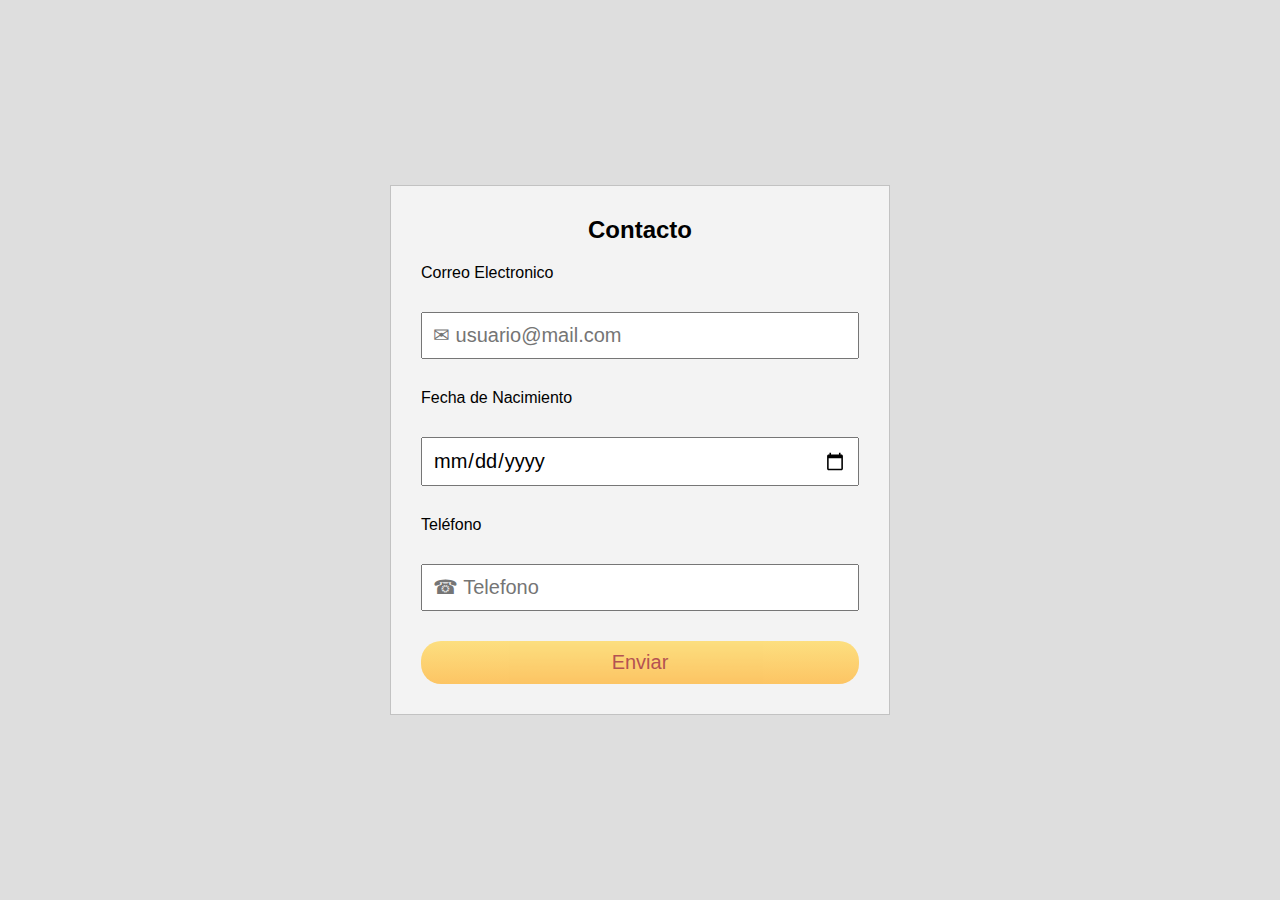
<file: FormContacto.html>
<!DOCTYPE html>
<html>
  <head>
    <meta charset="utf-8">
    <title>Formulario de Login</title>
    <meta name="viewport" content="width=device-width, user-scaleble=no,
    initial-scale=1, maximum-scale=1,minimum-scale=1">
    <link rel="stylesheet" href="Recursos/MisEstilos.css">
  </head>
  <body>
    <form  name="FormContacto">
      <h2>Contacto</h2>
      <p>Correo Electronico</p>
      <input type="text" name="txtEmail" placeholder="&#9993; usuario@mail.com" pattern=".+@globex\.com" required>
      <p>Fecha de Nacimiento</p>
      <input type="date" name="txtFecha" requeried>
      <p>Teléfono</p>
      <input type="text" name="txtTelefono" placeholder="&#9742; Telefono"requeried>
      <input type="submit" name="BtnEnviar" value="Enviar">
    </form>
  </body>
</html>
</file>
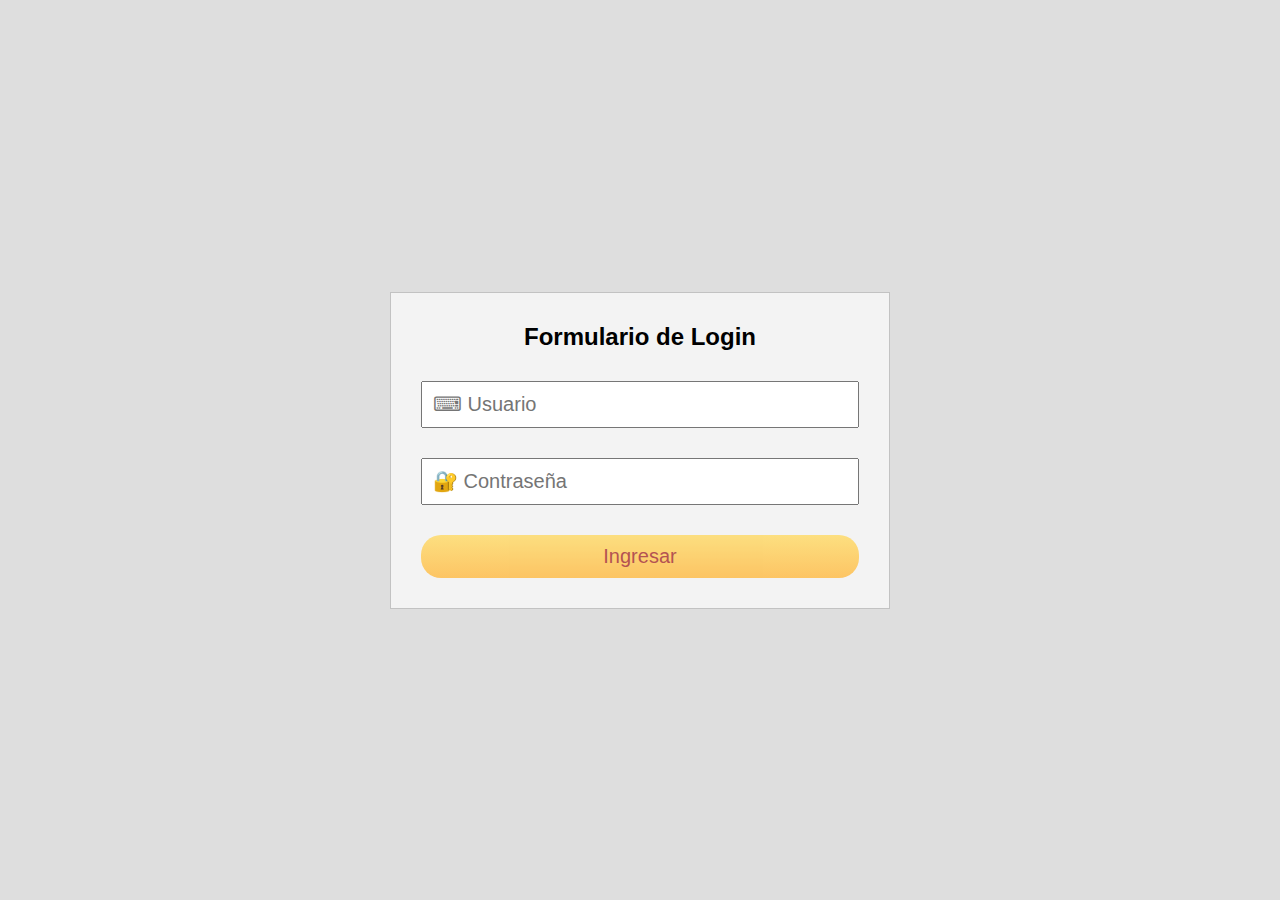
<file: FormLogin.html>
<!DOCTYPE html>
<html>
  <head>
    <meta charset="utf-8">
    <title>Formulario de Login</title>
    <link rel="stylesheet" href="Recursos/MisEstilos.css">
  </head>
  
  <body>
    <form name="FormaLogin" >
      <h2>Formulario de Login</h2>
      <input type="text" name="txtUsuario" placeholder="&#9000; Usuario">
      <input type="password" name="txtContraseña" placeholder="&#128272; Contraseña">
      <input type="submit" name="btnSubmit" value="Ingresar">
    </form>
  </body>
</html>
</file>
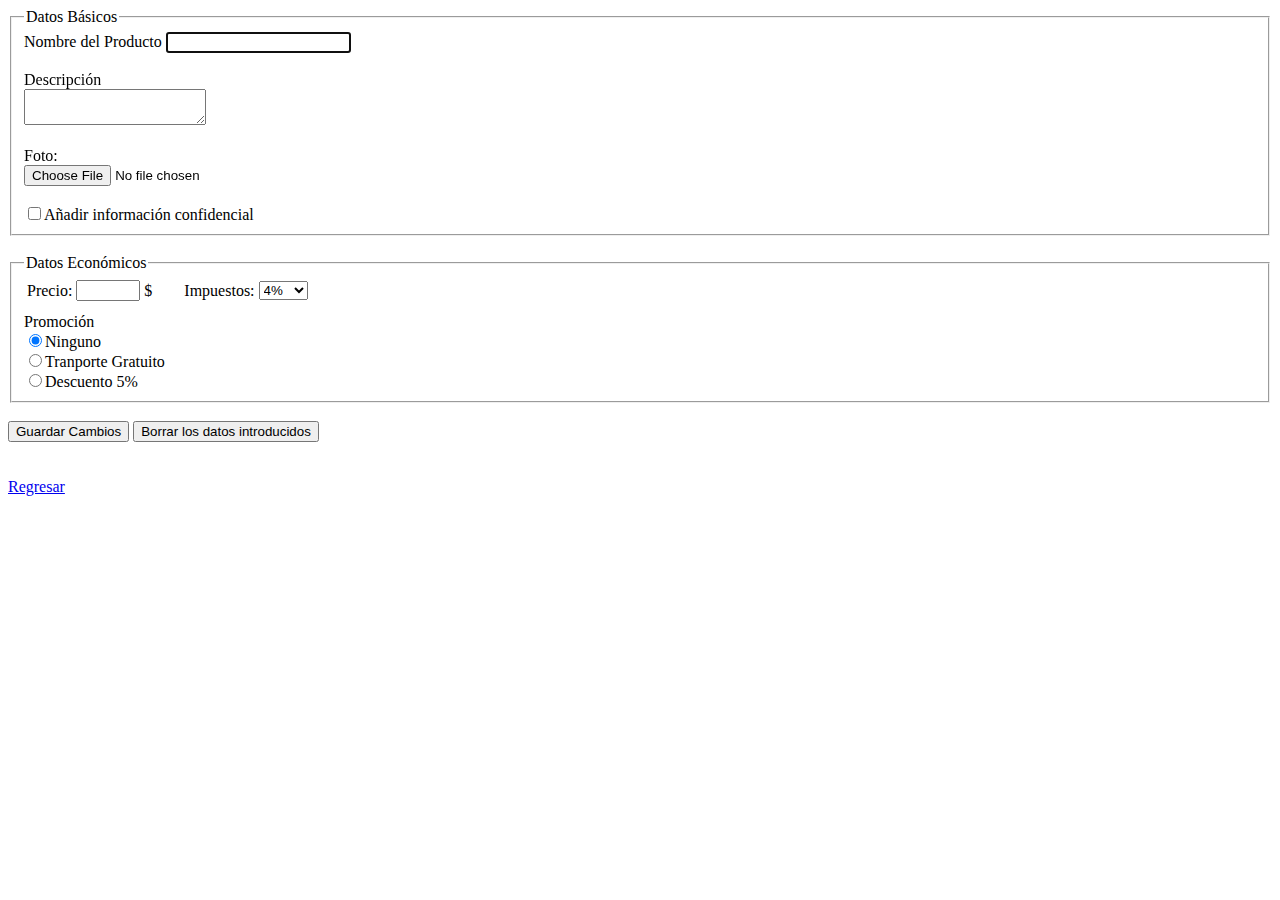
<file: FormProducto.html>
<!DOCTYPE html>
<html>
  <head>
    <title>Producto</title>
    
  </head>
  
<body>
<meta http-equiv="content-type" content="text/html; charset=utf-8"/>  

<form >

  <fieldset id="Datos_Basicos">
    <legend>Datos Básicos</legend>
    
	Nombre del Producto
    <input id="Basico1" type="text" value="" name="txtNombre" autofocus required>
    <br>
	<br>
	
	Descripción<br>
    <textarea id="Basico2" maxlength="50" name="txtaDescripcion" required></textarea>
    
	<br><br>
    Foto:
    <br> <input id="Basico3" type="file" name="foto" required>
    
	<br><br>
    <input id="Basico4" type="checkbox" name="ckboxLogistica" value="Logistica">Añadir información confidencial
    
  </fieldset>
  
  <br>
  
  <fieldset>
    <legend>Datos Económicos</legend>
		<table align="left" border="0">
		  <tr>
		  		<td>Precio: </td>
				<td> <input id="Económico1" type="number" value="" min="100" max="200" required> </td>
		  
				<td>$</td>
				<td>&nbsp;&nbsp;&nbsp;&nbsp;&nbsp;&nbsp;</td>
				<td>Impuestos: </td>
				<td>
          <select name="cmbImpuesto" id="Económico2">
  					<option value="4">4%</option>
  					<option value="7">7%</option>
  					<option value="16">16%</option>
  					<option value="25">25%</option>
				  </select></td>
		  </tr>
		</table>		
	<br><br>
    <label>Promoción</label><br>
    <input type="radio" name="rbPromocion" value="Ninguno" id="Económico3" checked>Ninguno  <br>
    <input type="radio" name="rbPromocion" value="Gratuito" id="Económico3">Tranporte Gratuito<br>
    <input type="radio" name="rbPromocion" value="Descuento" id="Económico3">Descuento 5%<br>
  </fieldset>
  
  <br>
  <input type="submit" name="btnGuardar" value="Guardar Cambios">
  <input type="reset" name="btnReset" value="Borrar los datos introducidos">
  <br><br><br>
  <a href="index.html">Regresar</a>


  </form>

  </body>
</html>
</file>
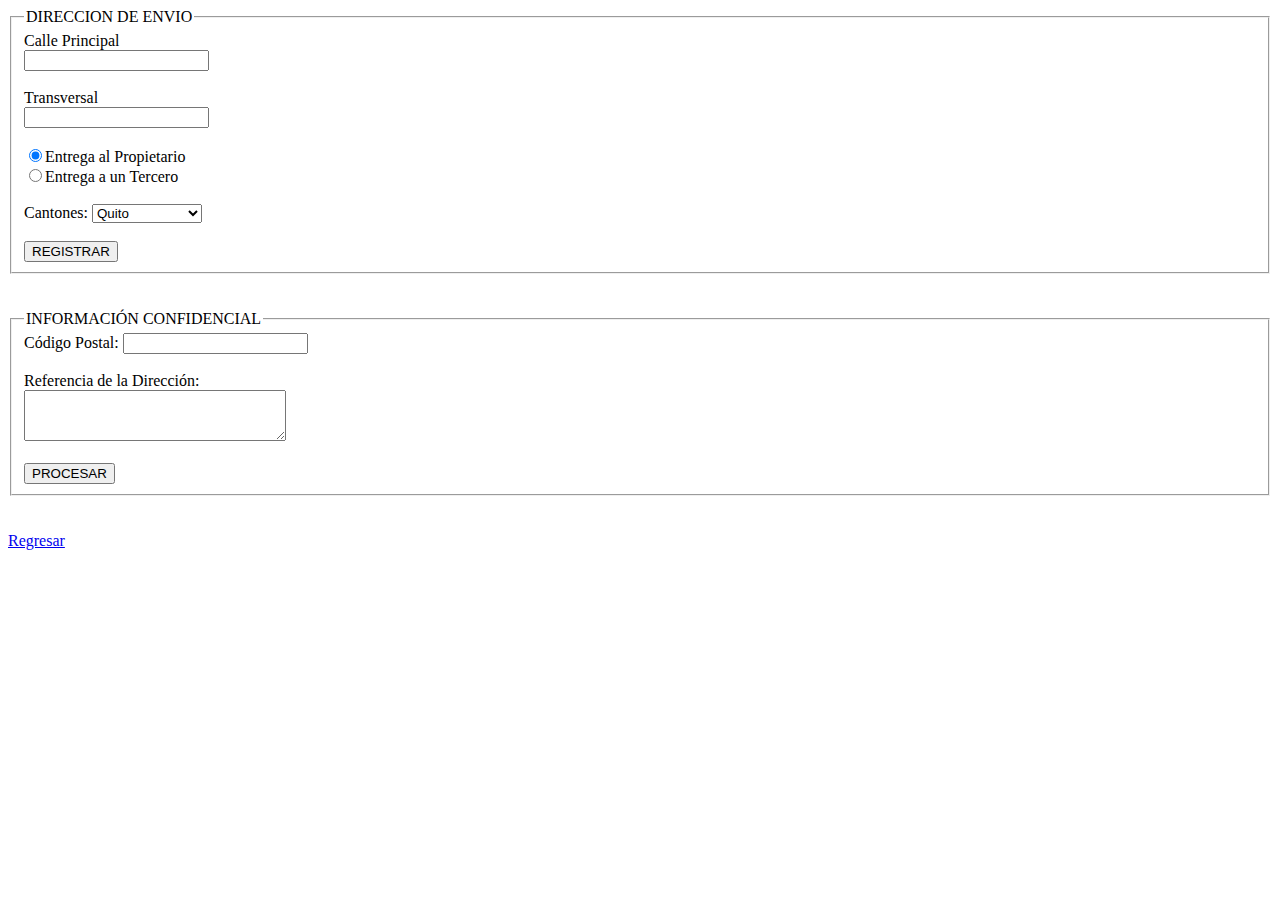
<file: FormRegistro.html>
<!DOCTYPE html>
<html>
  <head>
    <meta charset="utf-8">
    <title>LOGISTICA</title>
  </head>
  <body>
    <form >
       <fieldset> <!--agrupa varios elementos del form-->
         <legend>DIRECCION DE ENVIO</legend>
         Calle Principal <br>
         <input type="text" name="txtPrincipal" value="">
         <br><br>
         Transversal<br>
         <input type="text" name="txtTransversal" value="">
        
		<br><br>
		<!--<input type="checkbox" name="chbEntrega1" value="PROPIETARIO"checked> Entrega al propietario.<br>
        <input type="checkbox" name="chbEntrega2" value="TERCERO"> Entrega a un tercero.-->
        <input type="radio" id="entrega" name="rbEntrega2" value="PROPIETARIO" checked>Entrega al Propietario<br>
        <input type="radio" id="entrega" name="rbEntrega2" value="TERCERO">Entrega a un Tercero

         <br><br>
         Cantones: <select  name="cmbCantones">
		      <optgroup label="PICHINCHA">
					<option value="Q">Quito</option>
					<option value="R">Rumiñahui</option>
					<option value="M">Mejia</option>
             </optgroup>
			 
			 <optgroup label="GUAYAS">
					<option value="G">Guayaquil</option>
					<option value="S">Santa Elena</option>
					<option value="SL">Salinas</option>
             </optgroup>
			 
         </select>
		 
         <br><br>
           <input type="submit" name="SubmitDireccion" value="REGISTRAR">
       </fieldset>
    </form>
	
	<br>
    <form >
      <br>  
       <fieldset>
         <legend>INFORMACIÓN CONFIDENCIAL</legend>
         Código Postal: 
         <input type="password" name="pswCodigoPostal" value="">
         
		 <br><br>
         Referencia de la Dirección:<br>
         <textarea name="Mensaje" rows="3" cols="30" id="Mensaje"></textarea><br>
         <br>
           <input type="submit" name="SubmitConfidencial" value="PROCESAR">
       </fieldset>
    </form>
    <br><br>
    <a href="index.html">Regresar</a>
    
  </body>
</html>
</file>
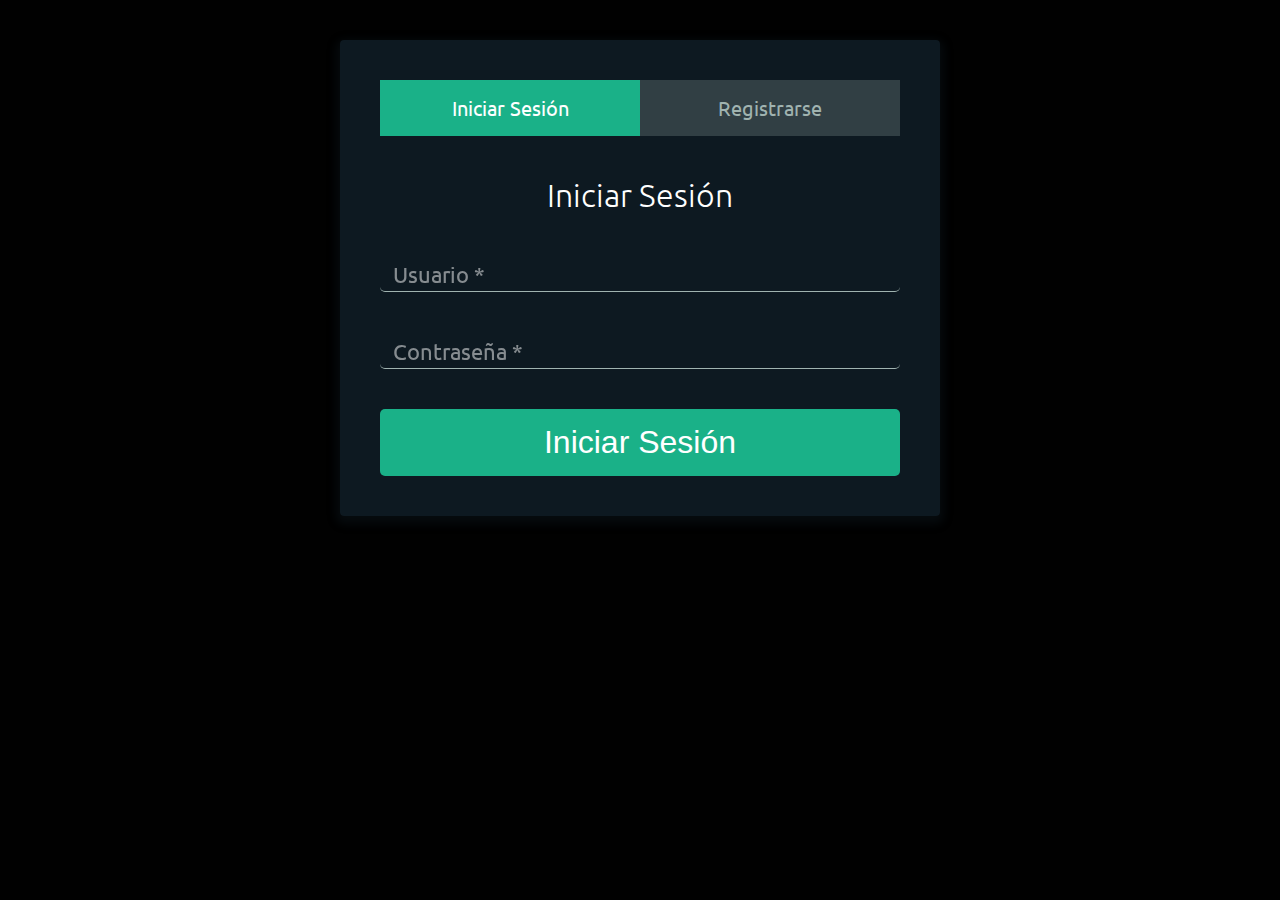
<file: Login/Login.html>
<!DOCTYPE html>
<html lang="es">
<head>
    <meta charset="UTF-8">
    <meta name="viewport" content="width=device-width, user-scalable=no, initial-scale=1.0, maximum-scale=1.0, minimum-scale=1.0">

    <!-- Estilos Google -->
    <link href="https://fonts.googleapis.com/css?family=Raleway|Ubuntu" rel="stylesheet">

    <!-- Estilos -->
    <link rel="stylesheet" href="css/estilos.css">

    <title>Formulario Login y Registro de Usuarios</title>
</head>
<body>
    <div class="contenedor-formularios">
        <!-- Links de los formularios -->
        <ul class="contenedor-tabs">
            <li class="tab tab-segunda active"><a href="#iniciar-sesion">Iniciar Sesión</a></li>
            <li class="tab tab-primera" name="registrar"><a href="#registrarse" >Registrarse</a></li>
        </ul>

        <!-- Contenido de los Formularios -->
        <div class="contenido-tab">
            <!-- Iniciar Sesion -->
            <div id="iniciar-sesion">
                <h1>Iniciar Sesión</h1>
                <form name="FormaLogin" action="" method="post">
                    <div class="contenedor-input">
                        <label>
                            Usuario <span class=>*</span>
                        </label>
                        <input type="text" name="usuario">
                    </div>

                    <div class="contenedor-input">
                        <label>
                            Contraseña <span class=>*</span>
                        </label>
                        <input type="password" name="clave">
                    </div>
                    <input type="submit" class="button button-block" value="Iniciar Sesión">
                </form>
            </div>

            <!-- Registrarse -->
            <div id="registrarse">
                <h1>Registrarse</h1>
                <form action="" method="post">
                    <div class="fila-arriba">
                        <div class="contenedor-input">
                            <label>
                                Nombre <span class=>*</span>
                            </label>
                            <input type="text" name="nom">
                        </div>

                        <div class="contenedor-input">
                            <label>
                                Apellido <span class=>*</span>
                            </label>
                            <input type="text" name="ape">
                        </div>
                    </div>
                    <div class="contenedor-input">
                        <label>
                            Usuario <span class=>*</span>
                        </label>
                        <input type="text" name="usu">
                    </div>
                    <div class="contenedor-input">
                            <label>
                                Email <span class=>*</span>
                            </label>
                        <input type="email" name="email">
                    </div>
                    <div class="contenedor-input">
                        <label>
                            Contraseña <span class=>*</span>
                        </label>
                        <input type="password"  name="pas">
                    </div>
                    
                    <div class="contenedor-input">
                        <label>
                            Telefono <span class=>*</span>
                        </label>
                        <input type="text" name="telefono">
                    </div>

                    <div class="contenedor-input">
                        <label>
                            Empresa <span class=>*</span>
                        </label>
                        <input type="text" name="empresa">
                    </div>
                    <div class="contenedor-input">
                        <label>
                            <span class=></span>
                        </label>
                        <input type="date" name="fecha">
                    </div>

                    <input type="submit" class="button button-block" value="Registrarse">
                </form>
            </div>
        </div>
    </div>

   <script src="js/jquery.js"></script>
   <script src="js/main.js"></script>

</body>
</html>
</file>
<file: Recursos/MisEstilos.css>
*{
  margin: 0;
  padding: 0;
  font-family:sans-serif;
  box-sizing: border-box;
}

body{
  background: #DEDEDE;
  display: flex;
  min-height: 100vh;
}

form{
  margin: auto;
  width: 50%;
  max-width: 500px;
  background: #F3F3F3;
  padding: 30px;
  border: 1px solid rgba(0,0,0,0.2);
}

h2{
  text-align: center;
  margin-bottom: 20px;
  color: (0,0,0,0.5);
}

input{
  display: block;
  padding: 10px;
  width: 100%;
  margin: 30px 0;
  font-size: 20px;
}

input[type=submit]{
  background: linear-gradient(#FFDA63, #FFB940);
  border:0;
  color: brown;
  opacity: 0.8;
  cursor: pointer;
  border-radius: 20px;
  margin-bottom: 0;
}

input[type=submit]:active{
  transform: scale(0.95);
}

/* RESPONSIVE */
@media(max-width:780px){
  form{
    width: 95%;
  }
}
</file>
<file: Login/css/estilos.css>
* {
  padding: 0;
  margin: 0;
}

*, *:before, *:after {
  -webkit-box-sizing: border-box;
  box-sizing: border-box;
}

body {
  background: rgba(1,1,1);
  font-family: "Ubuntu", helvetica;
}

a {
  text-decoration: none;
  color: #1ab188;
  -webkit-transition: .5s ease;
  -o-transition: .5s ease;
  transition: .5s ease;
}

a:hover {
  color: #179b76;
}

.contenedor-formularios {
  background: rgba(19, 35, 47, 0.7);
  padding: 40px;
  max-width: 600px;
  margin: 40px auto;
  border-radius: 4px;
  -webkit-box-shadow: 0 4px 10px 4px rgba(19, 35, 47, 0.3);
  box-shadow: 0 4px 10px 4px rgba(19, 35, 47, 0.3);
}

.contenedor-tabs {
  list-style: none;
  padding: 0;
  margin: 0 0 40px 0;
}

.contenedor-tabs:after {
  content: "";
  display: table;
  clear: both;
}

.contenedor-tabs li a {
  display: block;
  text-decoration: none;
  padding: 15px;
  background: rgba(160, 179, 176, 0.25);
  color: #a0b3b0;
  font-size: 20px;
  float: left;
  width: 50%;
  text-align: center;
  cursor: pointer;
  -webkit-transition: .5s ease;
  -o-transition: .5s ease;
  transition: .5s ease;
}

.contenedor-tabs li a:hover {
  background: #179b77;
  color: #fff;
}

.contenedor-tabs .active a {
  background: #1ab188;
  color: #fff;
}

.contenido-tab > div:last-child {
  display: none;
}

h1 {
  text-align: center;
  color: #fff;
  font-weight: 300;
  margin: 0 0 40px;
}

label {
  position: absolute;
  -webkit-transform: translateY(6px);
  -ms-transform: translateY(6px);
  transform: translateY(6px);
  left: 13px;
  color: rgba(255, 255, 255, 0.5);
  -webkit-transition: all 0.25s ease;
  -o-transition: all 0.25s ease;
  transition: all 0.25s ease;
  -webkit-backface-visibility: hidden;
  pointer-events: none;
  font-size: 22px;
}

label .req {
  margin: 2px;
  color: #1ab188;
}

label.active {
  -webkit-transform: translateY(50px);
  -ms-transform: translateY(50px);
  transform: translateY(50px);
  left: 2px;
  font-size: 14px;
}

label.active .req {
  opacity: 0;
}

label.highlight {
  color: #fff;
}

input {
  font-size: 22px;
  display: block;
  width: 100%;
  height: 100%;
  padding: 5px 10px;
  background: none;
  background-image: none;
  border: 1px solid #a0b3b0;
  border-top: none;
  border-left: none;
  border-right: none;
  color: #fff;
  border-radius: 0;
  -webkit-transition: all 0.5s ease;
  -o-transition: all 0.5s ease;
  transition: all 0.5s ease;
  border-radius: 5px;
}

input:focus {
  outline: none;
  border-color: #1ab188;
}

.contenedor-input {
  position: relative;
  margin-bottom: 40px;
}

.fila-arriba:after {
  content: "";
  display: table;
  clear: both;
}

.fila-arriba div {
  float: left;
  width: 48%;
  margin-right: 4%;
}

.fila-arriba div:last-child {
  margin: 0;
}

.button {
  border: 0;
  outline: none;
  border-radius: 5px;
  cursor: pointer;
  padding: 15px 0;
  font-size: 2rem;
  background: #1ab188;
  color: #fff;
  -webkit-transition: all .5s ease;
  -o-transition: all .5s ease;
  transition: all .5s ease;
  -webkit-appearance: none;
}

.button:hover, .button:focus {
  background: #179b77;
}

.button-block {
  display: block;
  width: 100%;
}

.forgot {
  margin-top: -20px;
  text-align: right;
  margin-bottom: 20px;
}

@media screen and (max-width: 500px) {
  .fila-arriba div {
    width: 100%;
  }
  .fila-arriba div:last-child {
    margin-bottom: 40px;
  }
}

@media screen and (max-width: 400px) {
  .contenedor-tabs li a {
    width: 100%;
  }
}
</file>
